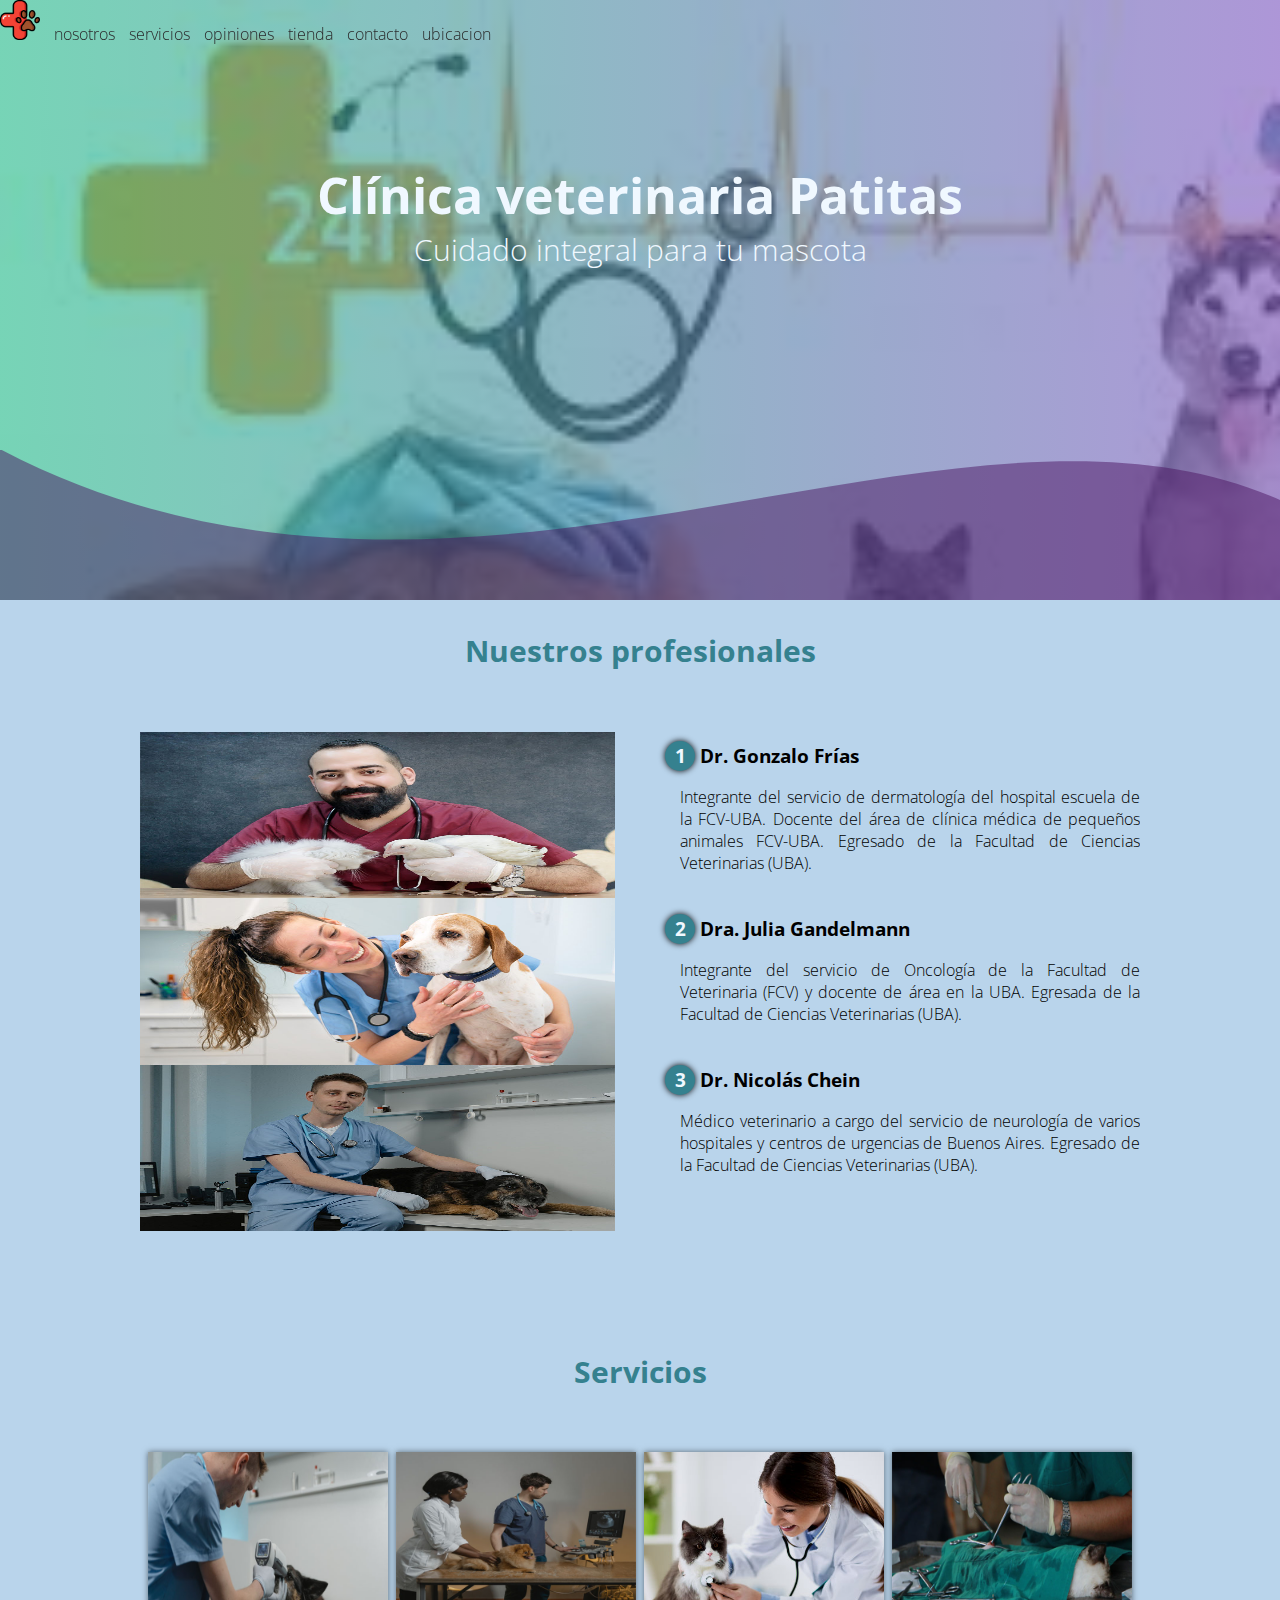
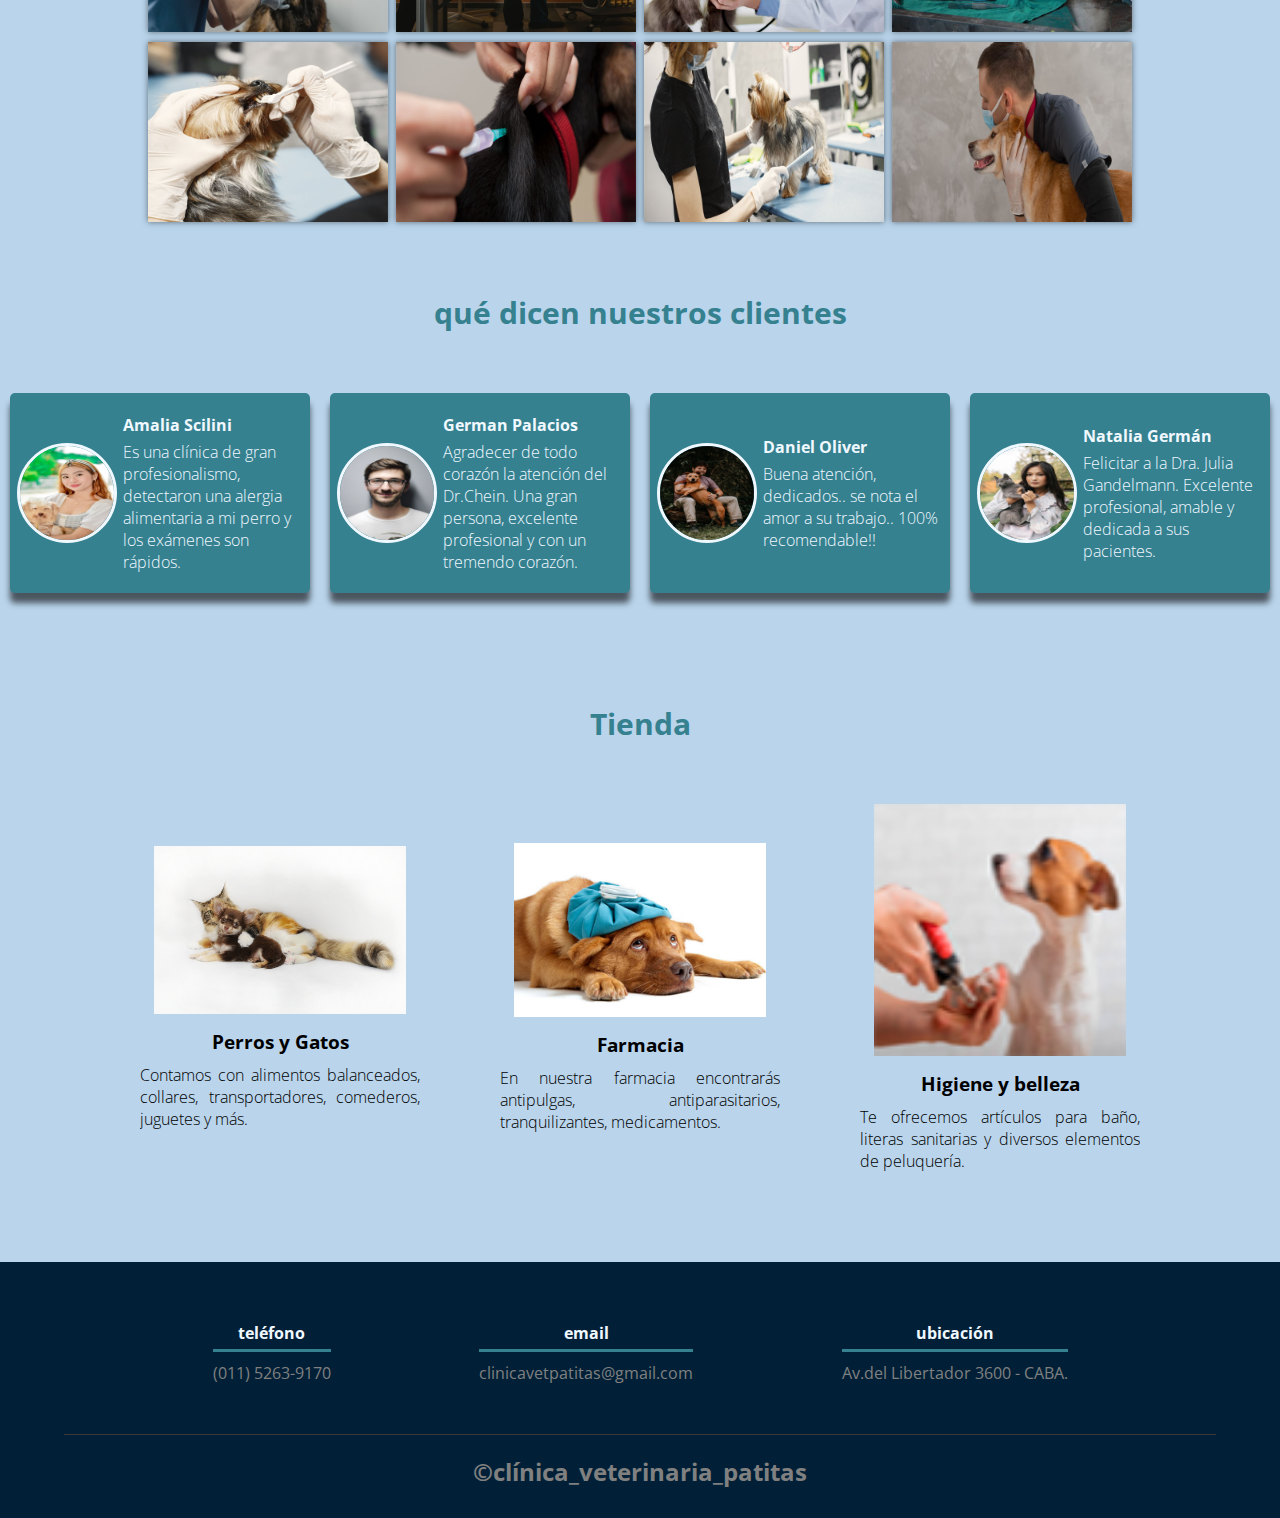
<file: index.html>
<!DOCTYPE html>
<html lang="en">
<head>
    <meta charset="UTF-8">
    <meta http-equiv="X-UA-Compatible" content="IE=edge">
    <meta name="viewport" content="width=device-width, initial-scale=1.0">
    <link rel="stylesheet" href="style.css">
    <link rel="shortcut icon" href="favicon.ico" type="image/x-icon">
    <link rel="preconnect" href="https://fonts.googleapis.com">
    <link rel="icon" href="assets/veterinario.png">
<link rel="preconnect" href="https://fonts.gstatic.com" crossorigin>
<link href="https://fonts.googleapis.com/css2?family=Open+Sans:ital@1&display=swap" rel="stylesheet">

    <title>Patitas</title>
</head>

<body>
    <header>
        
        <nav class="fixed">       
           <a href="index.html">
            <img src="assets/veterinario.png"></a>      
            <a href="#nosotros">nosotros</a>
            <a href="#servicios">servicios</a>
            <a href="#opiniones">opiniones</a>
            <a href="#tienda">tienda</a>
            <a href="form.html">contacto</a>
            <a href="iframe.html">ubicacion</a>
        
          
        </nav>
        <section class="textos-header">
    <h1>Clínica veterinaria Patitas</h1>
    <h2>Cuidado integral para tu mascota</h2>
    </section>
    <div class="wave" style="height: 150px; overflow: hidden;" ><svg viewBox="0 0 500 150" preserveAspectRatio="none" style="height: 100%; width: 100%;"><path d="M-1.13,-2.45 C180.02,243.26 370.20,-98.18 500.00,49.99 L500.00,150.00 L-1.69,150.50 Z" style="stroke: none; fill: rgba(74, 19, 96, 0.491);"></path></svg></div>
    </header>

    <main>
        <section id="nosotros" class="contenedor sobre-nosotros">
        <h2 class="titulo">Nuestros profesionales </h2>
        <div class="contenedor-sobre-nosotros">
            <img src="assets/doctores.jpg" alt="" class="imagen-nosotros">
            
            
            <div class="contenido-textos">
                <h3><span>1</span>Dr. Gonzalo Frías</h3>
                <p>Integrante del servicio de dermatología del hospital escuela de la FCV-UBA. Docente del área de clínica médica de pequeños animales FCV-UBA. Egresado de la Facultad de Ciencias Veterinarias (UBA).</p>
                <h3><span>2</span>Dra. Julia Gandelmann</h3>
                <p>Integrante del servicio de Oncología de la Facultad de Veterinaria (FCV) y docente de área en la UBA. Egresada de la Facultad de Ciencias Veterinarias (UBA).</p>
                <h3><span>3</span>Dr. Nicolás Chein</h3>
                <p>Médico veterinario a cargo del servicio de neurología de varios hospitales y centros de urgencias de Buenos Aires. Egresado de la Facultad de Ciencias Veterinarias (UBA).</p>
            </div>            
        </div>
        </section>

    <section id="servicios" class="servi">
        <div class="contenedor">
            <h2 class="titulo">Servicios</h2>
            <div class="galeria-servi">
              <div class="imagen-servi">

                <img src="assets/s1_oftalmología.jpg" alt="">
                <div class="hover-galeria">
                    <img src="assets/icono4.jpg">
                    <p>Oftalmología</p>
                </div>
              </div>  
              <div class="imagen-servi">
                <img src="assets/s2_diagimag.jpg" alt="">
                <div class="hover-galeria">
                    <img src="assets/icono4.jpg" alt="">
                    <p>Diagnóstico por imagen</p>
                </div>
              </div>  
              <div class="imagen-servi">
                <img src="assets/s3_cardiología.jpg" alt="">
                <div class="hover-galeria">
                    <img src="assets/icono4.jpg" alt="">
                    <p>Cardiología</p>
                </div>
              </div>  
              <div class="imagen-servi">
                <img src="assets/s4_castraciones.jpg" alt="">
                <div class="hover-galeria">
                    <img src="assets/icono4.jpg" alt="">
                    <p>Castraciones</p>
                </div>
              </div>  
              <div class="imagen-servi">
                <img src="assets/s5_odontolog.jpg" alt="">
                <div class="hover-galeria">
                    <img src="assets/icono4.jpg" alt="">
                    <p>Odontología</p>
                </div>
              </div>  
              <div class="imagen-servi">
                <img src="assets/s6_vacunas.jpg" alt="">
                <div class="hover-galeria">
                    <img src="assets/icono4.jpg" alt="">
                    <p>Vacunas</p>
                </div>
              </div>  
              <div class="imagen-servi">
                <img src="assets/s7_peluq.jpg" alt="">
                <div class="hover-galeria">
                    <img src="assets/icono4.jpg" alt="">
                    <p>Peluquería</p>
                </div>
              </div>  
              <div class="imagen-servi">
                <img src="assets/s8_guard.jpg" alt="">
                <div class="hover-galeria">
                    <img src="assets/icono4.jpg" alt="">
                    <p>Guardería</p>
                </div>
              </div>  
        
            </div>
        </div>

    </section>

    <section id="opiniones" class="clientes-contenedor">
        <h2 class="titulo">qué dicen nuestros clientes</h2>
        <div class="cards">
            <div class="card">
            <img src="assets/person1.jpg" alt="">
            <div class="contenido-texto-card">
                <h4>Amalia Scilini</h4>
                <p>Es una clínica de gran profesionalismo, detectaron una alergia alimentaria a mi perro y los exámenes son rápidos.</p>
            </div>
            </div>
        

        <div class="card">
            <img src="assets/person2.jpg" alt="">
            <div class="contenido-texto-card">
                <h4>German Palacios</h4>
                <p>Agradecer de todo corazón la atención del Dr.Chein. Una gran persona, excelente profesional y con un tremendo corazón.</p>
            </div>
        </div>

        <div class="card">
            <img src="assets/person3.jpg" alt="">
            <div class="contenido-texto-card">
                <h4>Daniel Oliver</h4>
                <p>Buena atención, dedicados.. se nota el amor a su trabajo.. 100% recomendable!!</p>
            </div>
        </div>

        <div class="card">
            <img src="assets/person4.jpg" alt="">
            <div class="contenido-texto-card">
                <h4>Natalia Germán</h4>
                <p>Felicitar a la Dra. Julia Gandelmann. Excelente profesional, amable y dedicada a sus pacientes.</p>
            </div>
        </div>
        </div>
    </section>

    <section id="tienda" class="about-services">
        <div class="contenedor">
            <h2 class="titulo">Tienda</h2>
            <div class="servicio-cont">
                <div class="servicio-ind">
                    <img src="assets/tienda1.jpg" alt="">
                    <h3>Perros y Gatos</h3>
                    <p>Contamos con alimentos balanceados, collares, transportadores, comederos, juguetes y más.</p>
                </div>
                <div class="servicio-ind">
                    <img src="assets/tienda2.png" alt="">
                    <h3>Farmacia</h3>
                    <p>En nuestra farmacia encontrarás antipulgas, antiparasitarios, tranquilizantes, medicamentos.</p>
                </div>
                <div class="servicio-ind">
                    <img src="assets/tienda3.png" alt="">
                    <h3>Higiene y belleza</h3>
                    <p>Te ofrecemos artículos para baño, literas sanitarias y diversos elementos de peluquería.</p>
                </div>
            </div>
        </div>
    </section>
    </main>

<footer>
    <div class="contenedor-footer">
        <div class="content-foo">
            <h4>teléfono</h4>
            <p>(011) 5263-9170</p>
        </div>
        <div class="content-foo">
            <h4>email</h4>
            <p>clinicavetpatitas@gmail.com</p>
        </div>        
        <div class="content-foo">
            <h4>ubicación</h4>
            <p>Av.del Libertador 3600 - CABA.</p>
        </div>                
    </div>
    <h2 class="titulo-final">&copy;clínica_veterinaria_patitas</h2>
</footer>
    
</body>
</html>
</file>
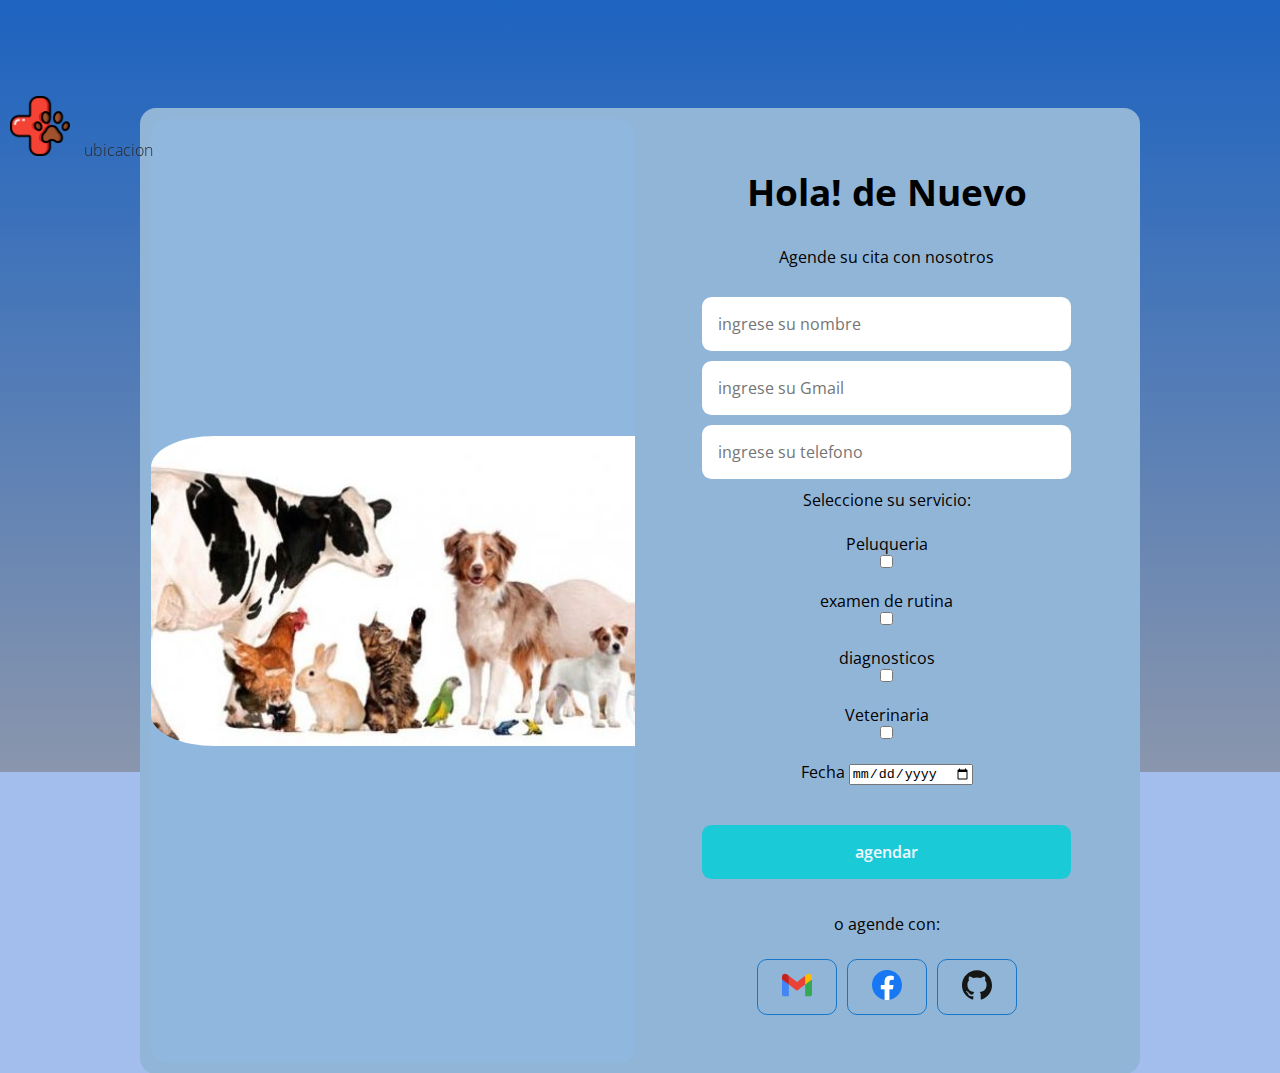
<file: form.html>
<!DOCTYPE html>
<html lang="en">
<head>
    <meta charset="UTF-8">
    <meta http-equiv="X-UA-Compatible" content="IE=edge">
    <meta name="viewport" content="width=device-width, initial-scale=1.0">
    <title>formulario</title>
    <link rel="stylesheet" href="styleform.css">
    <link rel="preconnect" href="https://fonts.googleapis.com">
<link rel="preconnect" href="https://fonts.gstatic.com" crossorigin>
<link href="https://fonts.googleapis.com/css2?family=Open+Sans:ital@1&display=swap" rel="stylesheet">
</head>
<body>
    <header>
        <nav>
            <a href="index.html">
            <img src="assets/veterinario.png"></a>
                      
            <a href="iframe.html">ubicacion</a>
        
        </nav>
        <br>
    
    <section class="inicio">

        <figure class="inicio_figura">
            <img src="img8.jpg" alt="" class="inicio_img">
        </figure>

        <div class="inicio_contacto">

            <h2 class="inicio_titulo"> Hola! de Nuevo</h2>
            <p class="inicio_p">Agende su cita con nosotros</p>

            <form action="https://formspree.io/f/mqkjddny" method="post">
            
                <input name="name" required type="text" placeholder="ingrese su nombre" maxlength="10" class="inicio_input">
        
                        <input name="email" type="email" placeholder="ingrese su Gmail" pattern=".+@gmail\.com" class="inicio_input">
        
                        <input type="number" placeholder="ingrese su telefono" min="1000000000" max="9999999999"  class="inicio_input">
        
        
                        <p>Seleccione su servicio:</p><br>
                        <div class="item">
                        <label for="">Peluqueria</label>
                        <input type="checkbox"> <br> 
                        <label for="">examen de rutina</label>
                        <input type="checkbox"> <br>
                        <label for="">diagnosticos</label>
                        <input type="checkbox"> <br>
                        <label for="">Veterinaria</label>
                        <input type="checkbox"> <br>
                        </div>
        
                        <label for="">Fecha</label>
                        <input type="date" size="5">
        
                        <input type="submit" value="agendar" class="inicio_input inicio_input--send">
        
                        <a href="cego1598@gmail.com"></a>
       
            </form>
            
            <p class="inicio_login"> o agende con:</p>
            
            <article class="inicio_social">

                <a href="https://accounts.google.com/AccountChooser/identifier?service=mail&continue=https%3A%2F%2Fmail.google.com%2Fmail%2F&flowName=GlifWebSignIn&flowEntry=AccountChooser" class="inicio_link">
                    <img src="assets/gmail.svg" alt="" class="inicio_icon">
                </a>

                <a href="https://www.facebook.com/login/?privacy_mutation_token=eyJ0eXBlIjowLCJjcmVhdGlvbl90aW1lIjoxNjY2NDYwNjMwLCJjYWxsc2l0ZV9pZCI6MjY5NTQ4NDUzMDcyMDk1MX0%3D" class="inicio_link">
                    <img src="assets/facebook.svg" alt="" class="inicio_icon">
                </a>

                <a href="https://github.com/login?return_to=https%3A%2F%2Fgithub.com%2Fsignup%3Fref_cta%3DSign%2Bup%26ref_loc%3Dheader%2Blogged%2Bout%26ref_page%3D%252F%26source%3Dheader-home" class="inicio_link">
                    <img src="assets/github-icon.svg" alt="" class="inicio_icon">
                </a>

            </article>

        </div>

    </section>

   
    
</body>
</html>
</file>
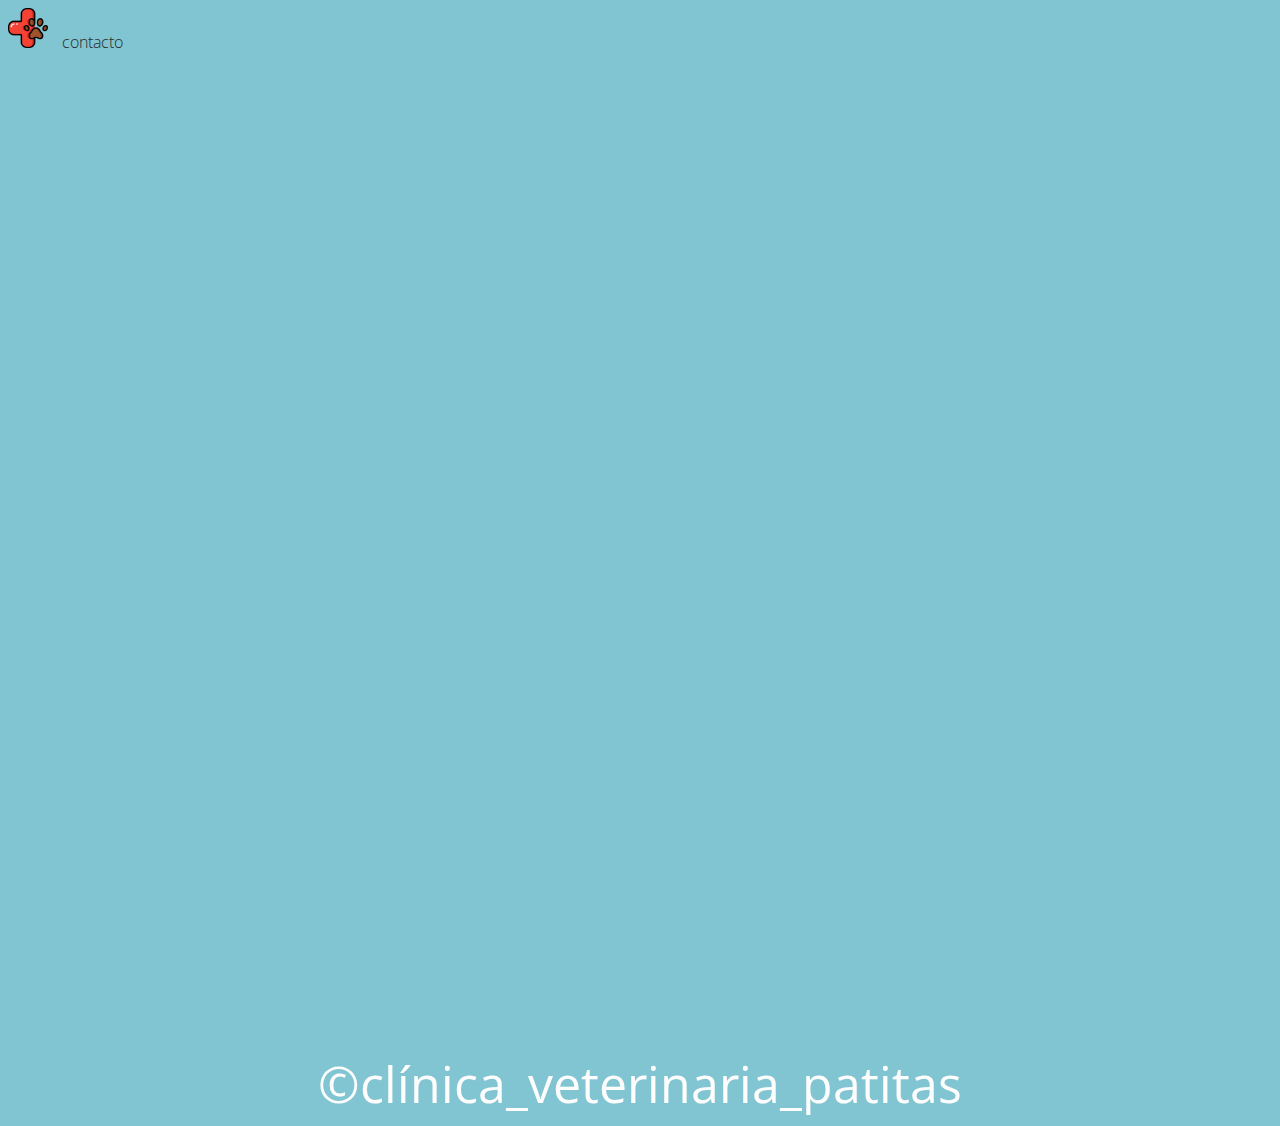
<file: iframe.html>
<!DOCTYPE html>
<html lang="en">
<head>
    <meta charset="UTF-8">
    <meta http-equiv="X-UA-Compatible" content="IE=edge">
    <meta name="viewport" content="width=device-width, initial-scale=1.0">
    <link rel="stylesheet" href="styleiframe.css">
    <link rel="preconnect" href="https://fonts.gstatic.com" crossorigin>
    <link href="https://fonts.googleapis.com/css2?family=Open+Sans:ital@1&display=swap" rel="stylesheet">
    <title>Patitas Maps</title>
</head>
<body>
    <header>
    <nav class="fixed">       
           <a href="index.html">
            <img src="assets/veterinario.png"></a>      
            <a href="form.html">contacto</a>
          
        </nav>
    </header>
        <br>

        <section>
    <iframe class="mapa" src="https://www.google.com/maps/embed?pb=!1m18!1m12!1m3!1d3284.78167050458!2d-58.40961254665687!3d-34.58439057022343!2m3!1f0!2f0!3f0!3m2!1i1024!2i768!4f13.1!3m3!1m2!1s0x95bcb5306cc63a7d%3A0x1601ff96f9ddcda8!2sBuenos%20Aires%20Transfers%20%26%20Tours!5e0!3m2!1ses!2sar!4v1666055967583!5m2!1ses!2sar" width="80%" height="1000" style="border:0;" allow="fullscreen" loading="lazy" referrerpolicy="no-referrer-when-downgrade" frameborder="0px"></iframe>
 </section>

<footer class="final">&copy;clínica_veterinaria_patitas
</body>
</html>
</file>
<file: style.css>
*{
    margin: 0;
    padding: 0;
    box-sizing: border-box;
}

body{
    font-family: 'open sans';
}

.contenedor{
    padding: 60px 0;
    width: 90%;
    max-width: 1000px;
    margin: auto;
    overflow: hidden;
}


.titulo{
    color: #35818f;
    font-size: 30px;
    text-align: center;
    margin-bottom: 60px;
}

/* header */
.fixed{
    position: fixed;
    z-index: 1000;
    width: 100%;
    max-width: 1000px;
   
}
header{
    width: 100%;
    height: 600px;
    background: #35818f;  /* fallback for old browsers */
background: -webkit-linear-gradient(to right, hsla(161, 61%, 46%, 0.651), hsla(261, 45%, 57%, 0.658)), url(assets/portada.jpg);  /* Chrome 10-25, Safari 5.1-6 */
background: linear-gradient(to right, hsla(161, 61%, 46%, 0.651), hsla(261, 45%, 57%, 0.658)), url(assets/portada.jpg); /* W3C, IE 10+/ Edge, Firefox 16+, Chrome 26+, Opera 12+, Safari 7+ */
background-size: cover;
background-attachment: fixed;
position: relative;
}

nav a>img{
    width: 40px;
}
/*nav{
    text-align: right;
    padding-left: 1px;
    
}*/


nav > a{
    color: rgb(42, 42, 43);
    font-weight: 300;
    text-decoration:none;
    margin-right: 10px;
}

nav > a:hover{
    text-decoration: underline;
}


header .textos-header{
display: flex;
height: 430px;
width: 100%;
align-items: center;
justify-content: center;
flex-direction: column;
text-align: center;
}

.textos-header h1{
font-size: 50px;
color: aliceblue;
}

.textos-header h2{
    font-size: 30px;
    font-weight: 300;
    color: aliceblue;
}

.wave{
    position: absolute;
    bottom: 0;
    width: 100%;
}


/*sobre nostros - Nuestros profesionales */

main{

background: rgb(185, 212, 235);
}
main .sobre-nosotros{
    padding: 30px 0 60px 0;
}

.contenedor-sobre-nosotros{
    display: flex;
    justify-content: space-evenly;
    background: rgb(185, 212, 235);
}

.imagen-nosotros{
    width: 480px;
    height: 500px;
    padding-top: 1px;
    margin-right: 50px;   
}
   
.sobre-nosotros .contenido-textos{
    width: 48%;
}

.contenido-textos h3{
    margin-bottom: 15px;
    margin-top: 10px;
}

.contenido-textos h3 span{
    background: #35818f;
    color: aliceblue;
    border-radius: 50%;
    display: inline-block;
    text-align: center;
    width: 30px;
    height: 30px;
    padding: 2px;
    box-shadow: 0 0 6px 0 rgba(0, 0, 0, 5);
    margin-right: 5px;
}


.contenido-textos p{
    padding: 0px 0px 30px 15px;
    font-weight: 300;
    text-align: justify;
}

/* galeria de servicios*/

.servi{
    background: rgb(185, 212, 235);
}

.galeria-servi{
    display: flex;
    justify-content: space-evenly;
    flex-wrap: wrap;
}

.imagen-servi{
    width: 24%;
    height: 180px;
    margin-bottom: 10px;
    overflow: hidden;
    position: relative;
    cursor: pointer;
    box-shadow: 0 0 6px 0 rgba(0, 0, 0, .5);
}

.imagen-servi > img{
    width: 100%;
    height: 100%;
    object-fit: cover;
    display: block;
}

.hover-galeria{
    position: absolute;
    width: 100%;
    height: 100%;
    top: 0;
    transform: scale(0);

    background: hsla(201, 91%, 27%, 0.7);
    transition: transform .5s;   display: flex;
    justify-content: center;
    align-items: center;
    flex-direction: column;
}

.hover-galeria img{
    width: 50px;

}

.hover-galeria p{
    color: aliceblue;

}

.imagen-servi:hover .hover-galeria{
   transform: scale(1); 
}

/*opinión de clientes*/
.clientes-contenedor{
    background: rgb(185, 212, 235);
}

.cards{
    display: flex;
    justify-content: space-evenly;
}



.cards .card{
    background: #35818f;
    display: flex;
    width: 46%;  
    height: 200px;
    margin-inline: 10px;
    align-items: center;
    justify-content: space-evenly;
    border-radius: 5px;
    box-shadow: 0 10px 6px 0 rgba(0, 0, 0, .6);
}

.cards .card img{
    width: 100px;
    height: 100px;
    object-fit: cover;
    border: 3px solid aliceblue;
    border-radius: 50%;
    display: block;
}

.cards .card > .contenido-texto-card{
    width: 60%;
    color: aliceblue;
}

.cards .card > .contenido-texto-card p{
font-weight: 300;
padding-top: 5px;
}

/* our team */ 

.about-services{
    background: rgb(185, 212, 235);
    padding-bottom: 30px;
    padding-top: 50px;

}

.servicio-cont{
    display: flex;
    justify-content: space-between;
    align-items: center;

}

.servicio-ind{
    width: 28%;
    text-align: center;

}

.servicio-ind img{
    width: 90%;

}

.servicio-ind h3{
    margin: 10px 0;
}
 
.servicio-ind p{
    font-weight: 300;
    text-align: justify;

}

footer{
    background: rgb(1, 32, 56);
    padding: 60px 0 30px 0;
    margin: auto;
    overflow: hidden;
}

.contenedor-footer{
    display: flex;
    width: 90%;
    justify-content: space-evenly;
    margin: auto;
    padding-bottom: 50px;
    border-bottom: 1px solid rgb(60, 55, 55);
}

.content-foo{
    text-align: center;

}

.content-foo h4{
    color: aliceblue;
    border-bottom: 3px solid #35818f;
    padding-bottom: 5px;
    margin-bottom: 10px;
}

.content-foo p{
    color: gray;
  
}

.titulo-final{
    text-align: center;
    font-size: 24px;
    margin: 20px 0 0 0;
    color: gray;
}

@media screen and (max-width:900px){
   header{
    background-position: center;
   } 
    
   .contenedor-sobre-nosotros{
    flex-direction: column;
    justify-content: center;
    align-items: center;
   }

   .sobre-nosotros .contenido-textos{
    width: 90%;

   }

   .imagen-nosotros{
    width: 90%;

   }

   /*galeria*/

   .imagen-servi{
    width: 44%;

   }

/*clientes*/

.cards{

    flex-direction: column;
    justify-content: center;
    align-items: center;
}

.cards .card{
    width: 90%;
}
 /*colocar .cards .card:first-child cuando solo sean dos elementos*/
.cards .card{
margin-bottom: 30px;
}


/*servicios*/

.servicio-cont{
    justify-content: center;
    flex-direction: column;
    }

    .servicio-ind{
        width: 100%;
        text-align: center;
    }

.servicio-ind:nth-child(1), .servicio-ind:nth-child(2){

    margin-bottom: 60px;

    }

.servicio-ind img{

    width: 90%;
}

}

@media screen and (max-width:500px){

    nav{
        text-align: center;
        padding: 30px 0 0 0;
    }

    nav > a{
        margin-right: 5px;
    }

    .textos-header h1{

        font-size: 35px;
    }

    .textos-header h2{
        font-size: 20px;

    }

    /*about us*/

    .imagen-nosotros{
        margin-bottom: 60px;
        width: 99%;

    }

    .sobre-nosotros .contenido-textos{
        width: 95%;

    }
    /*galeria*/

    .imagen-servi{
        width: 95%;
    }

    /*clients*/

    .cards .card{
        height: 450px;
        display: flex;
        flex-direction: column;
        align-items: center;
        
    }

    .cards .card img{
        width: 90px;
        height: 90px;
    }

    /*footer*/

    .contenedor-footer{
        flex-direction: column;
        border: none;

    }

    .content-foo{
        margin-bottom: 20px;
        text-align: center;
    }

    .content-foo h4{
        border: none;

    }

    .content-foo p{
        color: aliceblue;
        border-bottom: 1px solid aliceblue;
        padding-bottom: 20px;

    }

    .titulo-final{
        font-size: 20px;
    }
}

/*nuevo menu*/
</file>
<file: styleform.css>
*{
    margin: 0;
    box-sizing: border-box;
}
body{
    margin-top: 0px;
}
header{
    width: 100%;
    height: 600px;
  margin-top: 0px;
background-size: cover;
background-attachment: fixed;
position: relative;
}

nav{
    text-align: center;
    padding: 10px;
    position:fixed;
    
}


nav > a{
    color: rgb(42, 42, 43);
    font-weight: 300;
    text-decoration:none;
    margin-right: 10px;
}

nav a>img{
    width: 60px;
}
body{
    font-family: open sans;
    min-height: 600px;
    padding: 86px 0;
    background-image: linear-gradient(to top, #8a96ad 0%, #1d63c0 100%);
    background-color: #a3bded;
    display: flex;
    background-repeat: no-repeat;
   
}

.inicio{
    max-width: 1000px;
    margin: auto;
    width: 90%;
    background-color: rgb(145, 181, 214);
    overflow: hidden;
    padding: .7em;
    background-image: linear-gradient(to left rgba(255, 255, 255, 0.489), rgba(255, 255, 255, 0.372));
    border-radius: 1em;

    display: grid;
    grid-auto-rows: max-content;
    grid-template-columns: repeat(auto-fit, minmax(310px, 1fr));
    gap: .6em;

    animation: mostrar 1.5s ease-in-out;
}

@keyframes mostrar{
    0%{
        opacity: 0;
    }

    100%{
        opacity: 1;
    }
}


.inicio_figura{
    overflow: hidden;
    border-radius: 1em;
    display: flex;
    background-color: #90b8df;
}


.inicio_img{
    /*width: 80%;
    height: 80%;*/
    margin: auto;
    max-width: 60vw;
    border-radius: 10%;

}

.inicio_contacto{
    display: flex;
    flex-direction: column;
    justify-content: center;
    gap: 1.5em;
    padding: 3em .7em;
    text-align: center;

}

.inicio_form{
    display: grid;
    justify-items: center;
    gap: 1.5em;
}

.inicio_input{
    width: 80%;
    max-width: 500px;
    outline: none;
    border: none;
    padding: 1em;
    font: inherit;
    border-radius: .6em;
    margin-bottom: 10px;

}

.inicio_input--send{
    background-color: #1bcad7;
    color: aliceblue;
    font-weight: 600;
    margin-top: 40px;
}

.inicio_titulo{
    font-size: 2.3em;

}

.inicio_p{
    margin: .3em 0;
}

.inicio_icon{
    width: 30px;
    height: 30px;
}


.inicio_social{
    display: grid;
    grid-auto-flow: column;
    justify-content: center;
    grid-auto-columns: max-content;
    gap: 10px;    
}

.inicio_link{
    border: 1px solid rgb(22, 118, 201);
    border-radius: 10px;
    padding: .6em 1.5em;
    }

.inicio_link:hover{
    background-color: rgb(50, 92, 129);
}

.item{
    display: grid;
    justify-content: center;
}
</file>
<file: styleiframe.css>
*{
    background-color: hsl(189, 47%, 66%);
    font-family: open  sans;
}
nav a>img{
    width: 40px;
    
}
nav > a{
    color: rgb(42, 42, 43);
    font-weight: 300;
    text-decoration:none;
    margin-right: 10px;
}


body{
    font-family: open  sans;
   
}
.fixed{
    position: fixed;
    z-index: 1000;

    
   
}
.mapa{
    border-radius: 50px;
    display: flex;
    align-items: center;
    margin: auto;
}
.final{
    text-align: center;
    font-size: 50px;
    margin: 20px 0 0 0;
    color: rgb(254, 253, 253);
}
</file>
